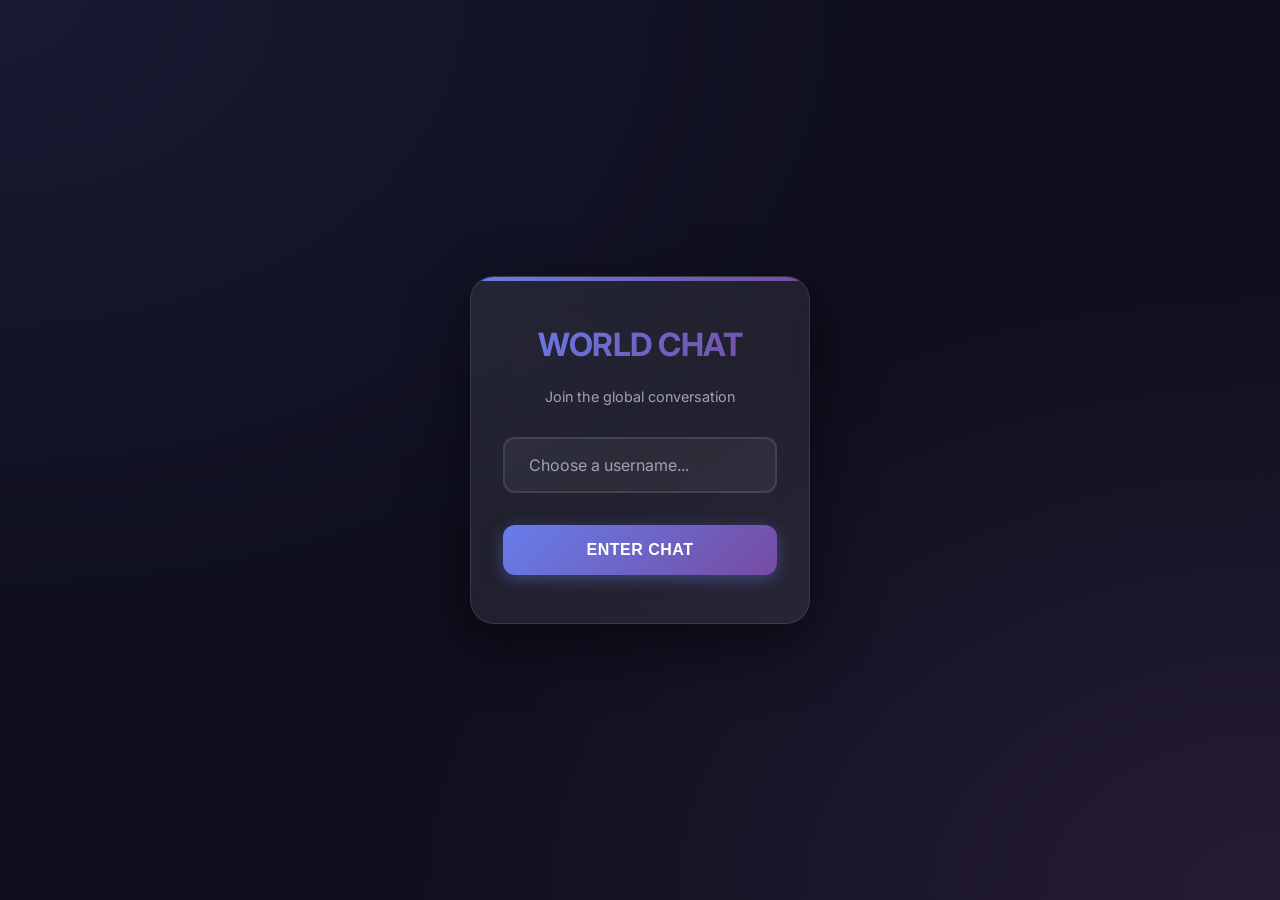
<file: templates/index.html>
<!DOCTYPE html>
<html lang="en">
<head>
    <meta charset="UTF-8">
    <meta name="viewport" content="width=device-width, initial-scale=1.0, user-scalable=no">
    <meta name="description" content="Connect instantly with anyone, anywhere in the world.">
    <title>World Chat | Welcome</title>
    <link rel="stylesheet" href="/static/styles.css">
</head>
<body>
    <div class="login">
        <form class="form" action="/" method="POST">
            <h1>WORLD CHAT</h1>
            <p style="text-align: center; color: var(--text-secondary); margin-top: -1rem; font-size: 0.9rem;">Join the global conversation</p>
            <div class="input-group">
                <input class="in" required placeholder="Choose a username..." id="in" name="username" autocomplete="off">
            </div>
            <button class="button" type="submit">Enter Chat</button>
        </form>
    </div>
</body>
</html>
</file>
<file: static/styles.css>
/* ============================================
   GLOBAL STYLES & RESET
   ============================================ */
@import url('https://fonts.googleapis.com/css2?family=Inter:wght@300;400;500;600;700&display=swap');

* {
    margin: 0;
    padding: 0;
    box-sizing: border-box;
}

:root {
    /* Color Palette */
    --primary-gradient: linear-gradient(135deg, #667eea 0%, #764ba2 100%);
    --secondary-gradient: linear-gradient(135deg, #f093fb 0%, #f5576c 100%);
    --success-gradient: linear-gradient(135deg, #4facfe 0%, #00f2fe 100%);
    --dark-bg: #0f0f1e;
    --darker-bg: #0a0a14;
    --card-bg: rgba(255, 255, 255, 0.05);
    --glass-bg: rgba(255, 255, 255, 0.08);
    --border-color: rgba(255, 255, 255, 0.1);
    --text-primary: #ffffff;
    --text-secondary: #a0a0b8;
    --accent-purple: #667eea;
    --accent-pink: #f093fb;
    --accent-cyan: #00f2fe;
    --message-sent: linear-gradient(135deg, #667eea 0%, #764ba2 100%);
    --message-received: rgba(255, 255, 255, 0.08);
    --shadow-glow: 0 8px 32px rgba(102, 126, 234, 0.2);
    --shadow-strong: 0 20px 60px rgba(0, 0, 0, 0.5);
}

body {
    font-family: 'Inter', -apple-system, BlinkMacSystemFont, 'Segoe UI', sans-serif;
    background: var(--dark-bg);
    background-image: 
        radial-gradient(at 0% 0%, rgba(102, 126, 234, 0.1) 0px, transparent 50%),
        radial-gradient(at 100% 100%, rgba(240, 147, 251, 0.1) 0px, transparent 50%);
    background-attachment: fixed;
    color: var(--text-primary);
    overflow-x: hidden;
    min-height: 100vh;
    display: flex;
    align-items: center;
    justify-content: center;
}

/* ============================================
   LOGIN PAGE STYLES
   ============================================ */
.login {
    width: 100%;
    max-width: 420px;
    padding: 2.5rem;
    animation: fadeInUp 0.6s ease-out;
}

@keyframes fadeInUp {
    from {
        opacity: 0;
        transform: translateY(30px);
    }
    to {
        opacity: 1;
        transform: translateY(0);
    }
}

.form {
    background: var(--glass-bg);
    backdrop-filter: blur(20px);
    -webkit-backdrop-filter: blur(20px);
    border: 1px solid var(--border-color);
    border-radius: 24px;
    padding: 3rem 2rem;
    box-shadow: var(--shadow-strong);
    display: flex;
    flex-direction: column;
    gap: 2rem;
    position: relative;
    overflow: hidden;
}

.form::before {
    content: '';
    position: absolute;
    top: 0;
    left: 0;
    right: 0;
    height: 4px;
    background: var(--primary-gradient);
}

.form h1 {
    font-size: 2rem;
    font-weight: 700;
    text-align: center;
    background: var(--primary-gradient);
    -webkit-background-clip: text;
    -webkit-text-fill-color: transparent;
    background-clip: text;
    margin-bottom: 0.5rem;
    letter-spacing: -0.5px;
}

.in {
    width: 100%;
    padding: 1rem 1.5rem;
    background: rgba(255, 255, 255, 0.05);
    border: 2px solid var(--border-color);
    border-radius: 12px;
    color: var(--text-primary);
    font-size: 1rem;
    font-family: inherit;
    transition: all 0.3s ease;
}

.in::placeholder {
    color: var(--text-secondary);
}

.in:focus {
    outline: none;
    border-color: var(--accent-purple);
    background: rgba(255, 255, 255, 0.08);
    box-shadow: 0 0 0 4px rgba(102, 126, 234, 0.1);
}

.button {
    width: 100%;
    padding: 1rem 2rem;
    background: var(--primary-gradient);
    border: none;
    border-radius: 12px;
    color: white;
    font-size: 1rem;
    font-weight: 600;
    cursor: pointer;
    transition: all 0.3s ease;
    box-shadow: 0 4px 15px rgba(102, 126, 234, 0.4);
    text-transform: uppercase;
    letter-spacing: 0.5px;
}

.button:hover {
    transform: translateY(-2px);
    box-shadow: 0 6px 25px rgba(102, 126, 234, 0.6);
}

.button:active {
    transform: translateY(0);
}

/* ============================================
   CHAT PAGE STYLES
   ============================================ */
.chat {
    width: 100vw;
    height: 100vh;
    display: flex;
    flex-direction: column;
    background: var(--darker-bg);
    position: relative;
}

/* Chat Header */
.chat::before {
    content: '🌍 World Chat';
    position: absolute;
    top: 0;
    left: 0;
    right: 0;
    height: 70px;
    background: var(--glass-bg);
    backdrop-filter: blur(20px);
    -webkit-backdrop-filter: blur(20px);
    border-bottom: 1px solid var(--border-color);
    display: flex;
    align-items: center;
    justify-content: center;
    font-size: 1.5rem;
    font-weight: 700;
    z-index: 10;
    box-shadow: 0 4px 20px rgba(0, 0, 0, 0.3);
}

.upper {
    flex: 1;
    display: flex;
    align-items: flex-start;
    justify-content: center;
    padding-top: 90px;
    padding-bottom: 20px;
    overflow: hidden;
}

.m {
    width: 100%;
    max-width: 900px;
    height: 100%;
    overflow-y: auto;
    padding: 1.5rem;
    display: flex;
    flex-direction: column;
    gap: 1rem;
    scroll-behavior: smooth;
}

/* Custom Scrollbar */
.m::-webkit-scrollbar {
    width: 8px;
}

.m::-webkit-scrollbar-track {
    background: rgba(255, 255, 255, 0.02);
    border-radius: 10px;
}

.m::-webkit-scrollbar-thumb {
    background: rgba(102, 126, 234, 0.3);
    border-radius: 10px;
}

.m::-webkit-scrollbar-thumb:hover {
    background: rgba(102, 126, 234, 0.5);
}

/* Message Bubbles */
.us {
    display: flex;
    flex-direction: column;
    gap: 0.5rem;
    max-width: 70%;
    animation: messageSlideIn 0.3s ease-out;
    align-self: flex-start;
}

@keyframes messageSlideIn {
    from {
        opacity: 0;
        transform: translateY(10px);
    }
    to {
        opacity: 1;
        transform: translateY(0);
    }
}

.un {
    font-size: 0.75rem;
    font-weight: 600;
    color: var(--accent-purple);
    padding-left: 1rem;
    display: flex;
    align-items: center;
    gap: 0.5rem;
}

.un::before {
    content: '';
    width: 24px;
    height: 24px;
    border-radius: 50%;
    background: var(--primary-gradient);
    display: inline-block;
    flex-shrink: 0;
}

.te {
    background: var(--message-received);
    backdrop-filter: blur(10px);
    -webkit-backdrop-filter: blur(10px);
    border: 1px solid var(--border-color);
    padding: 0.875rem 1.25rem;
    border-radius: 18px 18px 18px 4px;
    color: var(--text-primary);
    font-size: 0.95rem;
    line-height: 1.5;
    word-wrap: break-word;
    box-shadow: 0 2px 10px rgba(0, 0, 0, 0.2);
}

/* User Join Notification */
.usconnect {
    align-self: center;
    background: rgba(102, 126, 234, 0.1);
    border: 1px solid rgba(102, 126, 234, 0.3);
    padding: 0.5rem 1.5rem;
    border-radius: 20px;
    font-size: 0.85rem;
    color: var(--accent-cyan);
    text-align: center;
    animation: fadeIn 0.5s ease-out;
    margin: 0.5rem 0;
}

@keyframes fadeIn {
    from {
        opacity: 0;
        transform: scale(0.9);
    }
    to {
        opacity: 1;
        transform: scale(1);
    }
}

/* Message Input Area */
.lower {
    background: var(--glass-bg);
    backdrop-filter: blur(20px);
    -webkit-backdrop-filter: blur(20px);
    border-top: 1px solid var(--border-color);
    padding: 1.5rem;
    display: flex;
    align-items: center;
    justify-content: center;
    min-height: 90px;
    box-shadow: 0 -4px 20px rgba(0, 0, 0, 0.3);
}

.lf {
    width: 100%;
    max-width: 900px;
    display: flex;
    gap: 1rem;
    align-items: center;
}

.type {
    flex: 1;
    background: rgba(255, 255, 255, 0.05);
    border: 2px solid var(--border-color);
    border-radius: 24px;
    padding: 1rem 1.5rem;
    color: var(--text-primary);
    font-size: 1rem;
    font-family: inherit;
    transition: all 0.3s ease;
    resize: none;
    min-height: 50px;
    max-height: 120px;
}

.type::placeholder {
    color: var(--text-secondary);
}

.type:focus {
    outline: none;
    border-color: var(--accent-purple);
    background: rgba(255, 255, 255, 0.08);
    box-shadow: 0 0 0 4px rgba(102, 126, 234, 0.1);
}

.send {
    width: 56px;
    height: 56px;
    background: var(--primary-gradient);
    border: none;
    border-radius: 50%;
    cursor: pointer;
    display: flex;
    align-items: center;
    justify-content: center;
    transition: all 0.3s ease;
    box-shadow: 0 4px 15px rgba(102, 126, 234, 0.4);
    flex-shrink: 0;
}

.send:hover {
    transform: scale(1.1) rotate(15deg);
    box-shadow: 0 6px 25px rgba(102, 126, 234, 0.6);
}

.send:active {
    transform: scale(0.95) rotate(0deg);
}

.svg {
    width: 24px;
    height: 24px;
    filter: brightness(0) invert(1);
}

/* ============================================
   RESPONSIVE DESIGN
   ============================================ */
@media (max-width: 768px) {
    .form {
        padding: 2rem 1.5rem;
    }

    .form h1 {
        font-size: 1.75rem;
    }

    .chat::before {
        height: 60px;
        font-size: 1.25rem;
    }

    .upper {
        padding-top: 80px;
    }

    .m {
        padding: 1rem;
    }

    .us {
        max-width: 85%;
    }

    .te {
        font-size: 0.9rem;
        padding: 0.75rem 1rem;
    }

    .lower {
        padding: 1rem;
    }

    .type {
        font-size: 0.95rem;
        padding: 0.875rem 1.25rem;
    }

    .send {
        width: 50px;
        height: 50px;
    }

    .svg {
        width: 20px;
        height: 20px;
    }
}

@media (max-width: 480px) {
    .login {
        padding: 1.5rem;
    }

    .form {
        padding: 2rem 1.25rem;
        gap: 1.5rem;
    }

    .form h1 {
        font-size: 1.5rem;
    }

    .m {
        padding: 0.75rem;
    }

    .us {
        max-width: 90%;
    }
}

/* ============================================
   UTILITY ANIMATIONS
   ============================================ */
@keyframes pulse {
    0%, 100% {
        opacity: 1;
    }
    50% {
        opacity: 0.5;
    }
}

@keyframes shimmer {
    0% {
        background-position: -1000px 0;
    }
    100% {
        background-position: 1000px 0;
    }
}

/* Loading State */
.loading {
    animation: pulse 1.5s ease-in-out infinite;
}
</file>
